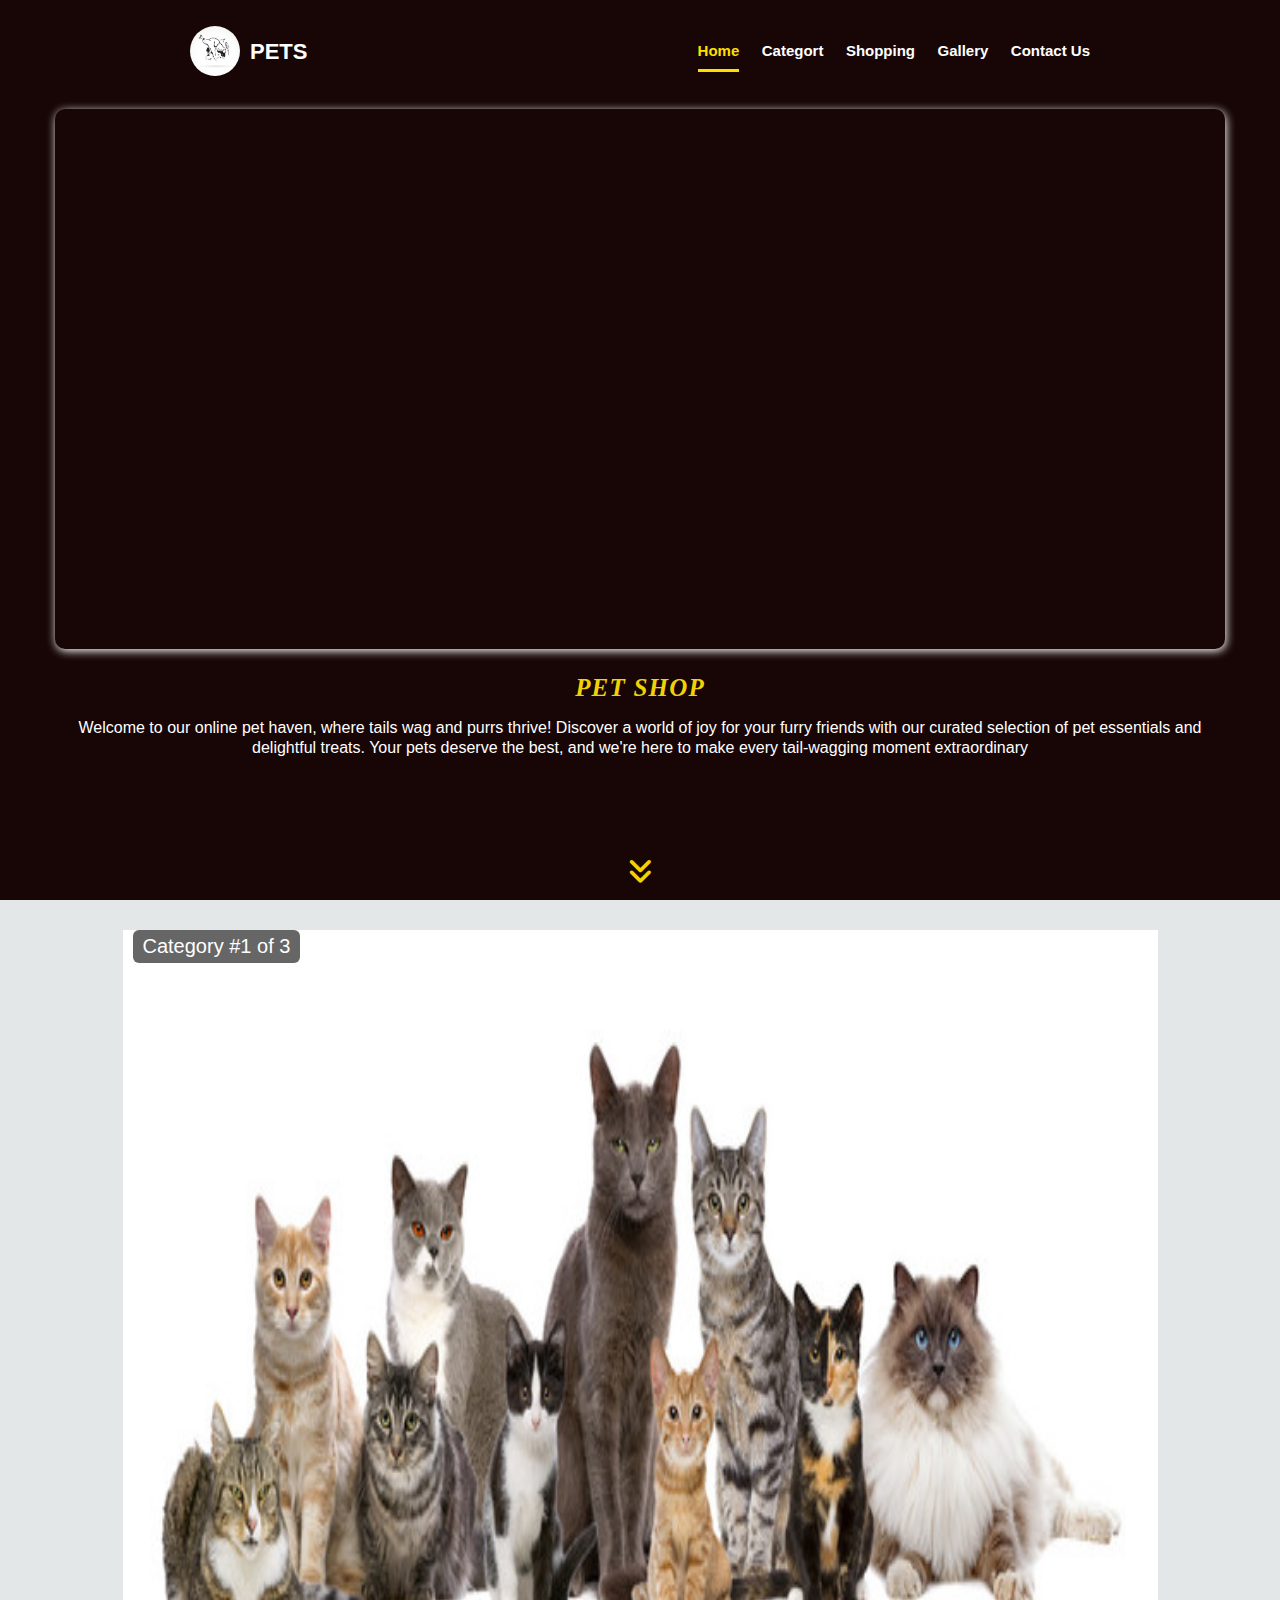
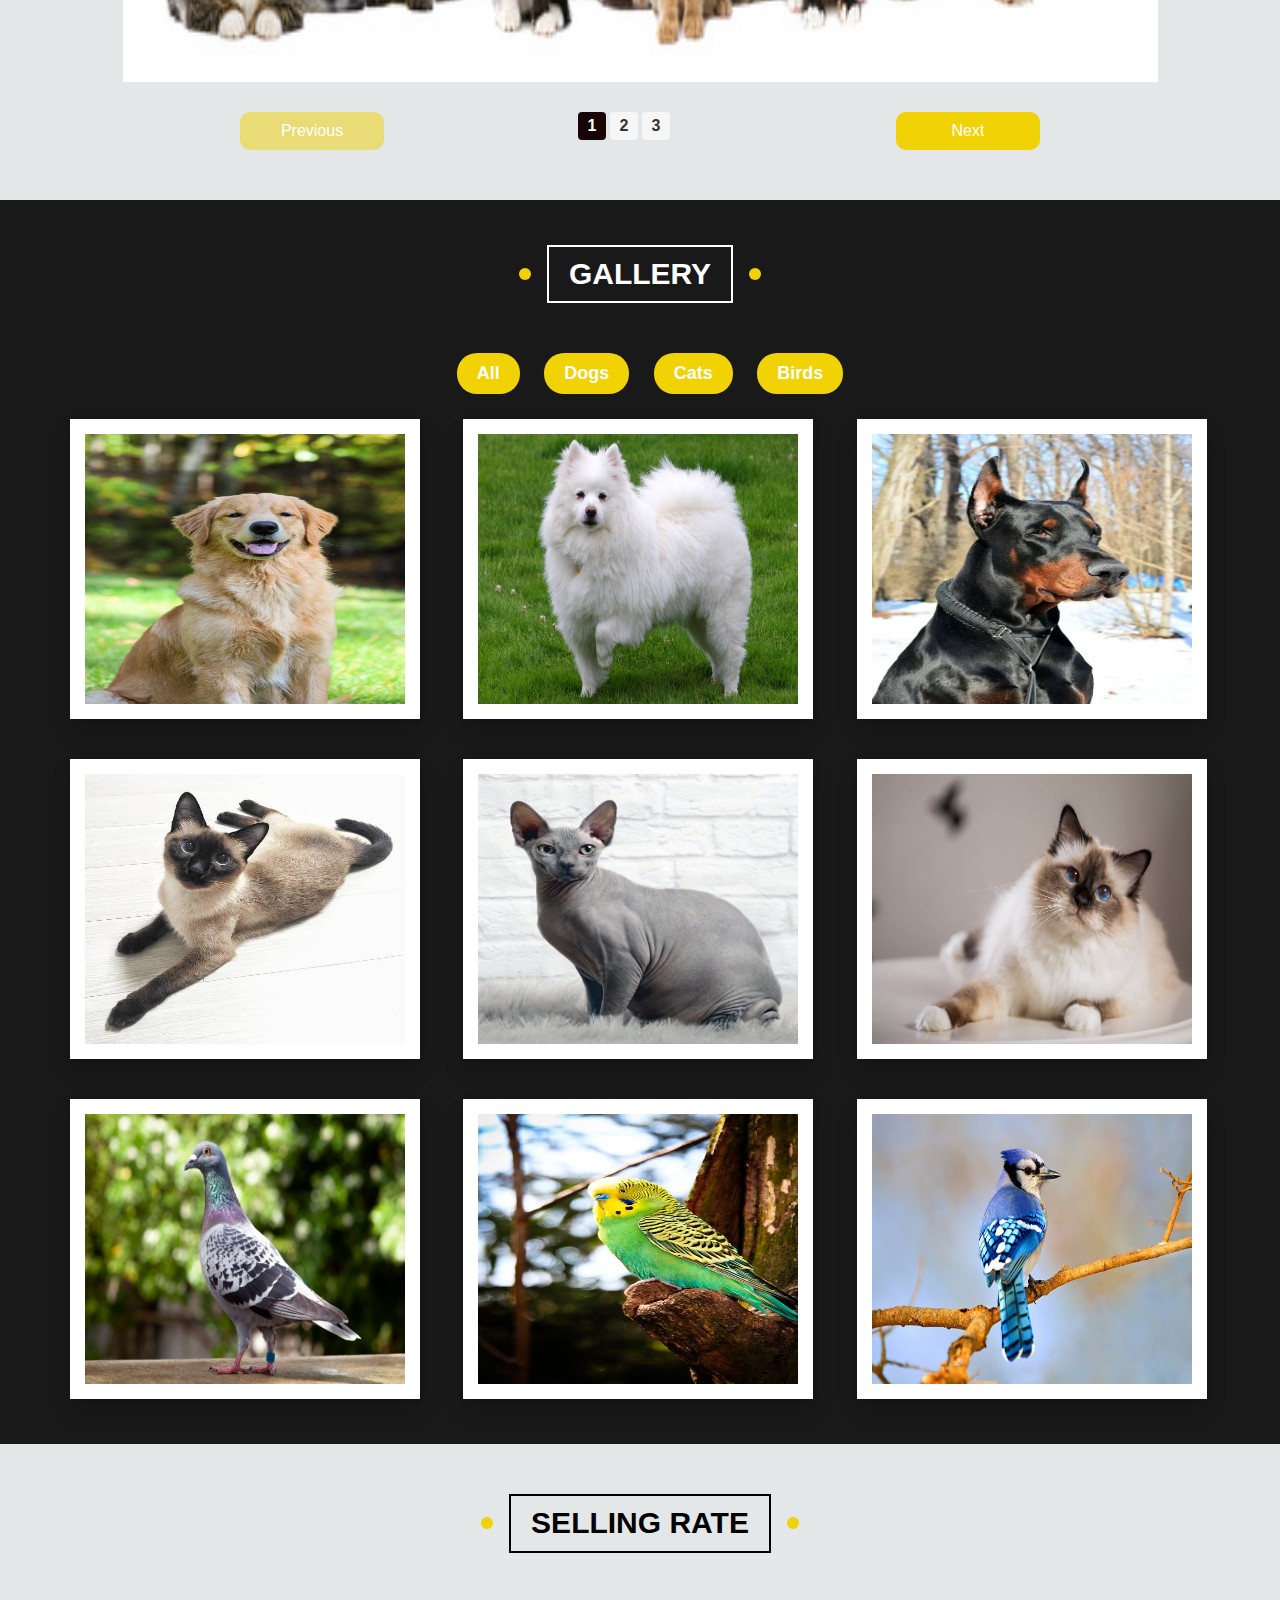
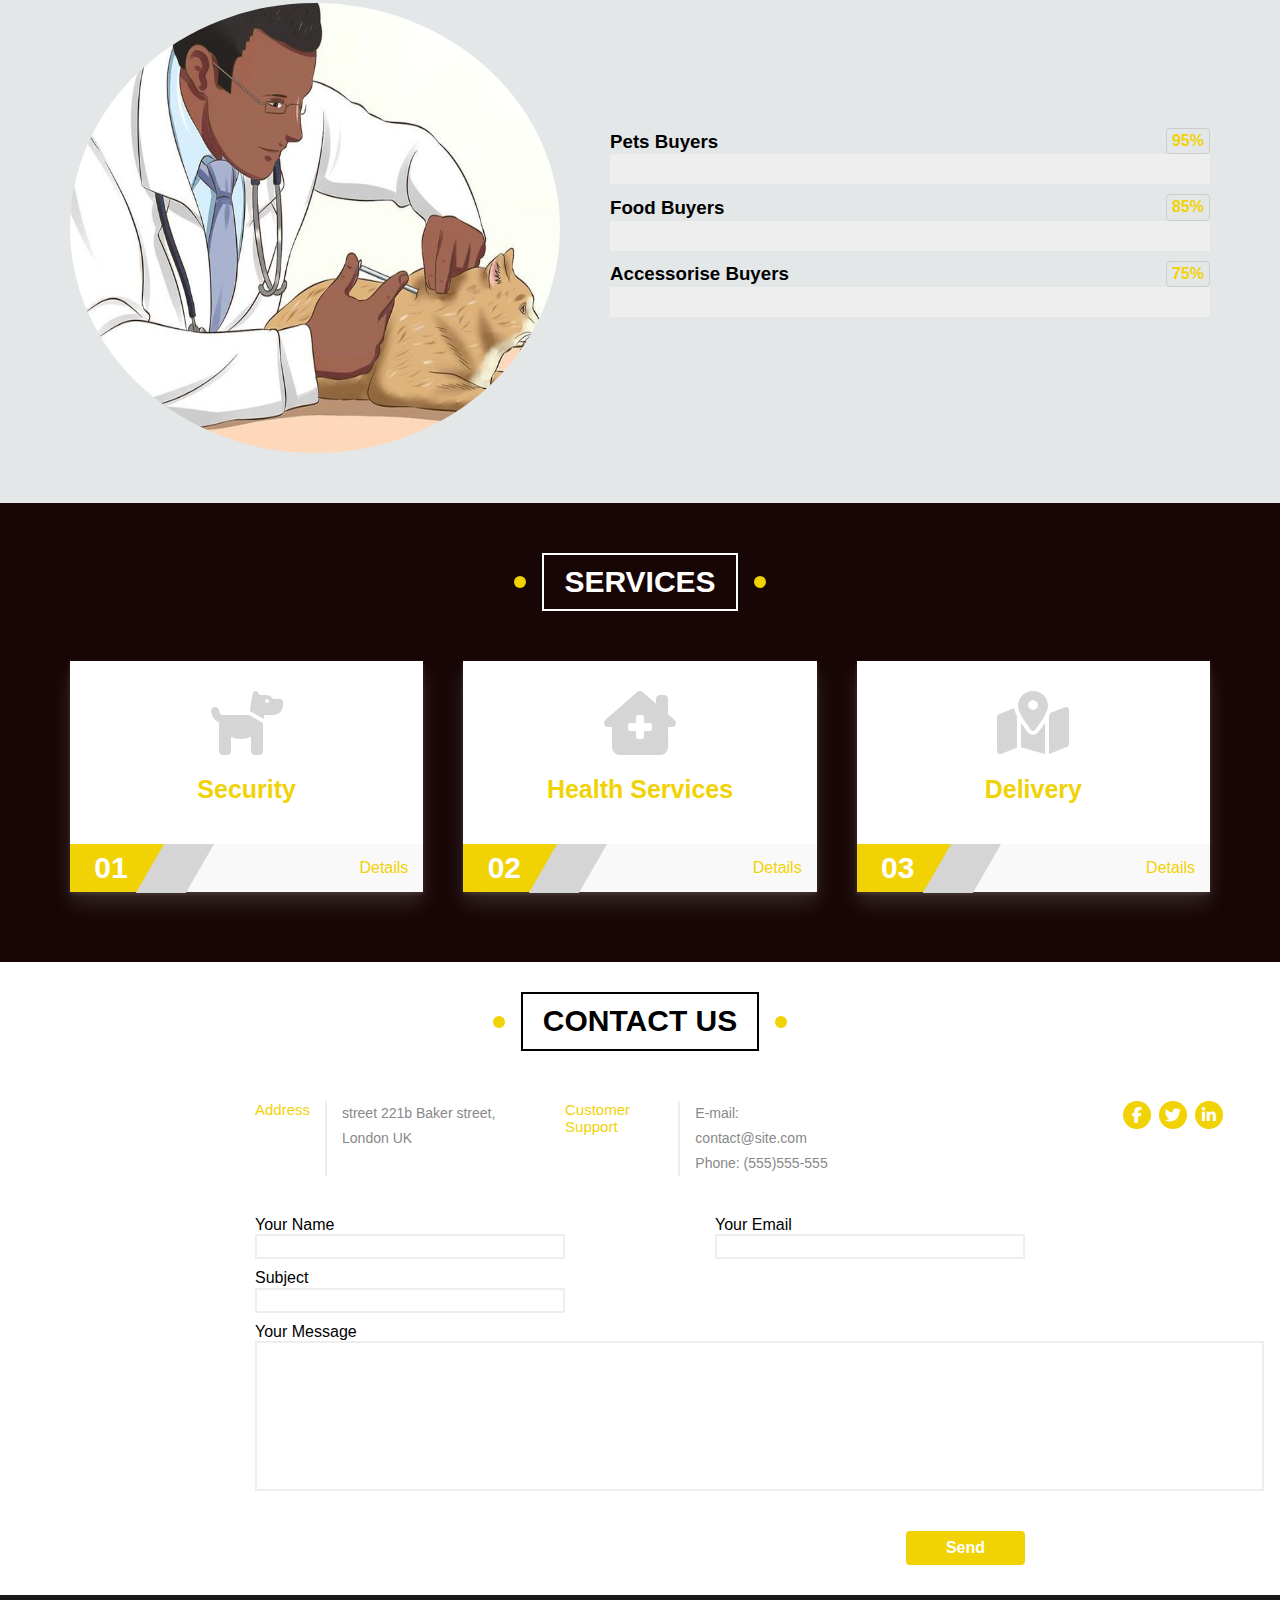
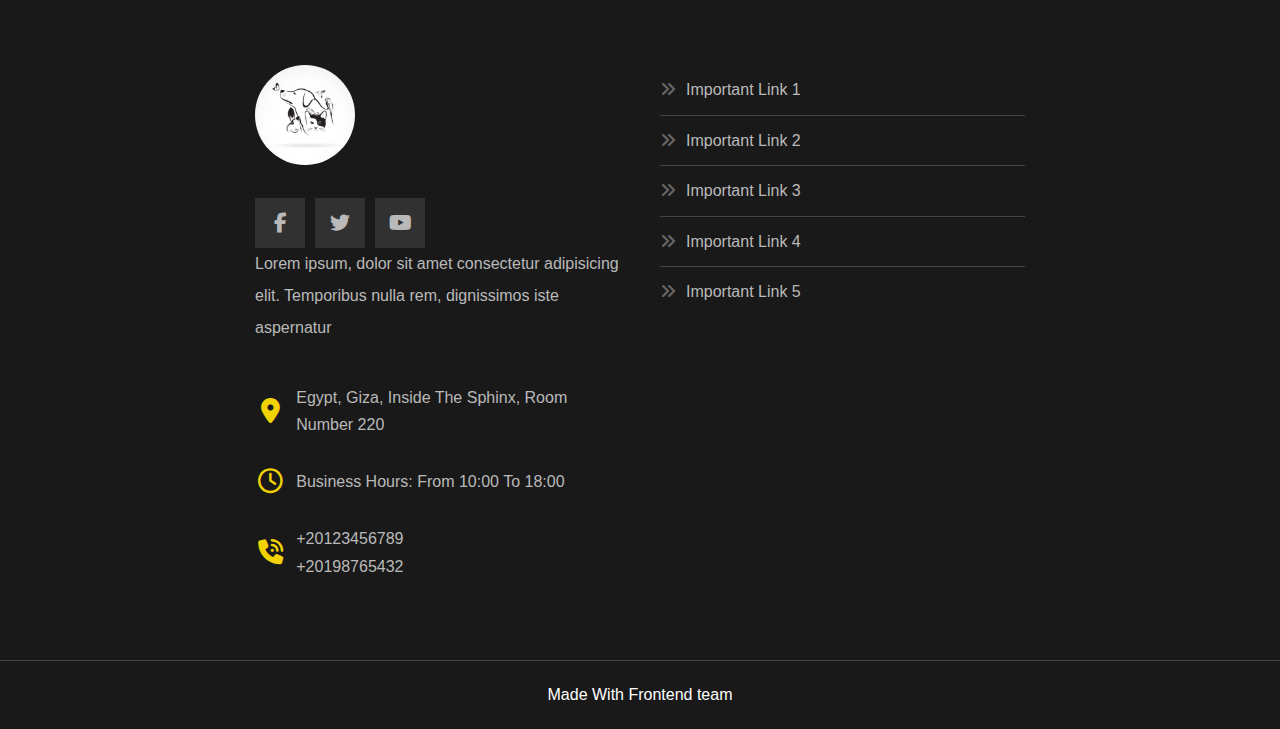
<file: index.html>
<!DOCTYPE html>
<html lang="en">

<head>
  <meta charset="UTF-8">
  <meta name="viewport" content="width=device-width, initial-scale=1.0">
  <!-- main style -->
  <link rel="stylesheet" href="style.css">
  <link rel="stylesheet" href="headerFooter.css">
  <!-- Font Awesome -->
  <link rel="stylesheet" href="css/all.min.css" />
  <link rel="stylesheet" href="https://cdnjs.cloudflare.com/ajax/libs/font-awesome/6.4.0/css/all.min.css">
  <!-- Normalization -->
  <link rel="stylesheet" href="css/normalize.css">
  
  <title>PETS Online Shop</title>
  <link rel="shortcut icon" href="images/logo.jpg" type="image/x-icon">
</head>

<body>

  <header id="home" class="header">
    <div class="logo">
      <img src="images/logo.jpg" alt="" >
      <h1>PETS</h1>
    </div>
    <nav>
        <a href="#home"  class="active">Home</a>
        <a href="#category">categort</a>
        <a href="shopping.html">Shopping</a>
        <a href="#gallery">gallery</a>
        <a href="#contact">contact us</a>
    </nav>
</header>

  <!-- main page -->
  <section class="page1">
    <div class="main-container">
      <div class="wrapper">
      </div>
      <div class="main-text">
        <h1>Pet shop</h1>
        <p>Welcome to our online pet haven, where tails wag and purrs thrive! Discover a world of joy for your furry friends with our curated selection of pet essentials and delightful treats. Your pets deserve the best, and we're here to make every tail-wagging moment extraordinary</p>
        <a href="#rate" class="go-down">
          <i class="fa-solid fa-angles-down"></i>
        </a>
      </div>
    </div>
  </section>
  <!-- sider -->
  <section id="category" class="slider">
    <div class="slider-container">
      <div id="slide-number" class="slide-number"></div>
      <img decoding="async" src="image/group cat.jpg" alt="" />
      <img decoding="async" src="images/group-dogs.webp" alt="" />
      <img decoding="async" src="images/birds.jpg" alt="" />
    </div>
    <div class="slider-controls">
      <span id="prev" class="prev">Previous</span>
      <span id="indicators" class="indicators"></span>
      <span id="next" class="next">Next</span>
    </div>
  </section>

  <div class="gallery" id="gallery">
    <h2 class="main-title">Gallery</h2>
    <div class="btn">
      <button id="all" onclick="ALL()">All</button>
      <button id="dog" onclick="DOG()">Dogs</button>
      <button id="cat" onclick="cat()">Cats</button>
      <button id="brid" onclick="brid()">Birds</button>

    </div>
    <div class="main-container">
      <div id="dog1" class="box dog">
        <div class="image">
          <img src="image/golden6.jpeg" alt="" >
        </div>
      </div>
      <div id="dog2" class="box dog">
        <div class="image">
          <img src="image/eskimo1.jpg" alt="" >
        </div>
      </div>
      <div id="dog3" class="box dog">
        <div class="image">
          <img src="image/german1.webp" alt="" >
        </div>
      </div>
      <div id="cat1" class="box cat">
        <div class="image">
          <img src="image/siamse.jpg" alt="" >
        </div>
      </div>
      <div id="cat2" class="box cat">
        <div class="image">
          <img src="image/sphynx.jpg" alt="" >
        </div>
      </div>
      <div id="cat3" class="box cat">
        <div class="image">
          <img src="image/birman.jpg" alt="" >
        </div>
      </div>
      <div id="brid1" class="box brid">
        <div class="image">
          <img src="image/bird2.jpg" alt="" >
        </div>
      </div>
      <div id="brid2" class="box brid">
        <div class="image">
          <img src="image/bird3.jpg" alt="" >
        </div>
      </div>
      <div id="brid3" class="box brid">
        <div class="image">
          <img src="image/bluebird.jpg" alt="" >
        </div>
      </div>
    </div>
  </div>

  <!-- Start rate -->
  <div id="rate" class="our-skills">
    <h2 class="main-title">Selling rate</h2>
    <div class="main-container">
      <img src="images/2019_4_8_16_40_56_268.jpg" alt="" />
      <div class="skills">
        <div class="skill">
          <h3>pets buyers<span>95%</span></h3>
          <div class="the-progress">
            <span style="width: 0" data-width="95%"></span>
          </div>
        </div>
        <div class="skill">
          <h3>food buyers <span>85%</span></h3>
          <div class="the-progress">
            <span style="width: 0" data-width="85%"></span>
          </div>
        </div>
        <div class="skill">
          <h3>Accessorise buyers <span>75%</span></h3>
          <div class="the-progress">
            <span style="width: 0" data-width="75%"></span>
          </div>
        </div>
      </div>
    </div>
  </div>
  <!-- End rate -->

  <!-- Start services -->
  <div class="services" id="services">
    <h2 class="main-title">Services</h2>
    <div class="main-container">
      <div class="box">
        <i class="fas fa-solid fa-dog fa-4x"></i>
        <h3>Security</h3>
        <div class="info">
          <a href="#">Details</a>
        </div>
      </div>
      <div class="box">
        <i class="fas fa-clinic-medical fa-4x"></i>
        <h3>Health Services</h3>
        <div class="info">
          <a href="#">Details</a>
        </div>
      </div>
      <div class="box">
        <i class="fas fa-map-marked-alt fa-4x"></i>
        <h3>Delivery</h3>
        <div class="info">
          <a href="#">Details</a>
        </div>
      </div>
    </div>
  </div>
  <!-- End Services -->

   <!-- start contact section -->
   <section class="contact" id="contact">
    <h1 class="main-title">Contact us</h1>
    <div class="contact-about">
        <div class="comunication address">
            <p class="type">Address</p>
            <p class="about-type">street 221b Baker street, London UK</p>
        </div>

        <div class="comunication support">
            <p class="type">Customer Support</p>
            <p class="about-type">E-mail: contact@site.com<br>Phone: (555)555-555</p>
        </div>
        <div class="social">
            <i class="fa-brands fa-facebook-f"></i>
            <i class="fa-brands fa-twitter"></i>
            <i class="fa-brands fa-linkedin-in"></i>
        </div>
    </div>
    <form action="">
        <div class="name">
            <label for="Name">Your Name</label>
            <br>
            <input type="text" id="Name" name="Name" required>
        </div>

        <div class="email">
            <label for="email">Your Email</label>
            <br>
            <input type="email" id="email" name="Email" required>
        </div>

        <div class="subject">
            <label for="sub">Subject</label>
            <br>
            <input type="text" id="sub" name="Subject">
        </div>

        <div class="text">
            <label for="message">Your Message</label>
            <br>
            <input type="text" id="message" name="Message" >
        </div>

        <div class="ok">
            <button>Send</button>
        </div>
    </form>
</section>
<!-- end contact section -->

<!-- footer -->
  <div class="footer">
    <div class="footer-container">
      <div class="box">
        <h3> <img src="images/logo.jpg" alt="" style="border-radius: 50%; width: 100px;"></h3>
        <ul class="social">
          <li>
            <a href="#" class="facebook">
              <i class="fab fa-facebook-f"></i>
            </a>
          </li>
          <li>
            <a href="#" class="twitter">
              <i class="fab fa-twitter"></i>
            </a>
          </li>
          <li>
            <a href="#" class="youtube">
              <i class="fab fa-youtube"></i>
            </a>
          </li>
        </ul>
        <p class="text">
          Lorem ipsum, dolor sit amet consectetur adipisicing elit. Temporibus nulla rem, dignissimos iste aspernatur
        </p>
      </div>
      <div class="box">
        <ul class="links">
          <li><a href="#">Important Link 1</a></li>
          <li><a href="#">Important Link 2</a></li>
          <li><a href="#">Important Link 3</a></li>
          <li><a href="#">Important Link 4</a></li>
          <li><a href="#">Important Link 5</a></li>
        </ul>
      </div>
      <div class="box">
        <div class="line">
          <i class="fas fa-map-marker-alt fa-fw"></i>
          <div class="info">Egypt, Giza, Inside The Sphinx, Room Number 220</div>
        </div>
        <div class="line">
          <i class="far fa-clock fa-fw"></i>
          <div class="info">Business Hours: From 10:00 To 18:00</div>
        </div>
        <div class="line">
          <i class="fas fa-phone-volume fa-fw"></i>
          <div class="info">
            <span>+20123456789</span>
            <span>+20198765432</span>
          </div>
        </div>
      </div>
    </div>
    <p class="copyright">Made With  Frontend team</p>
  </div>

  <script src="js/script.js"></script>

</body>

</html>
</file>
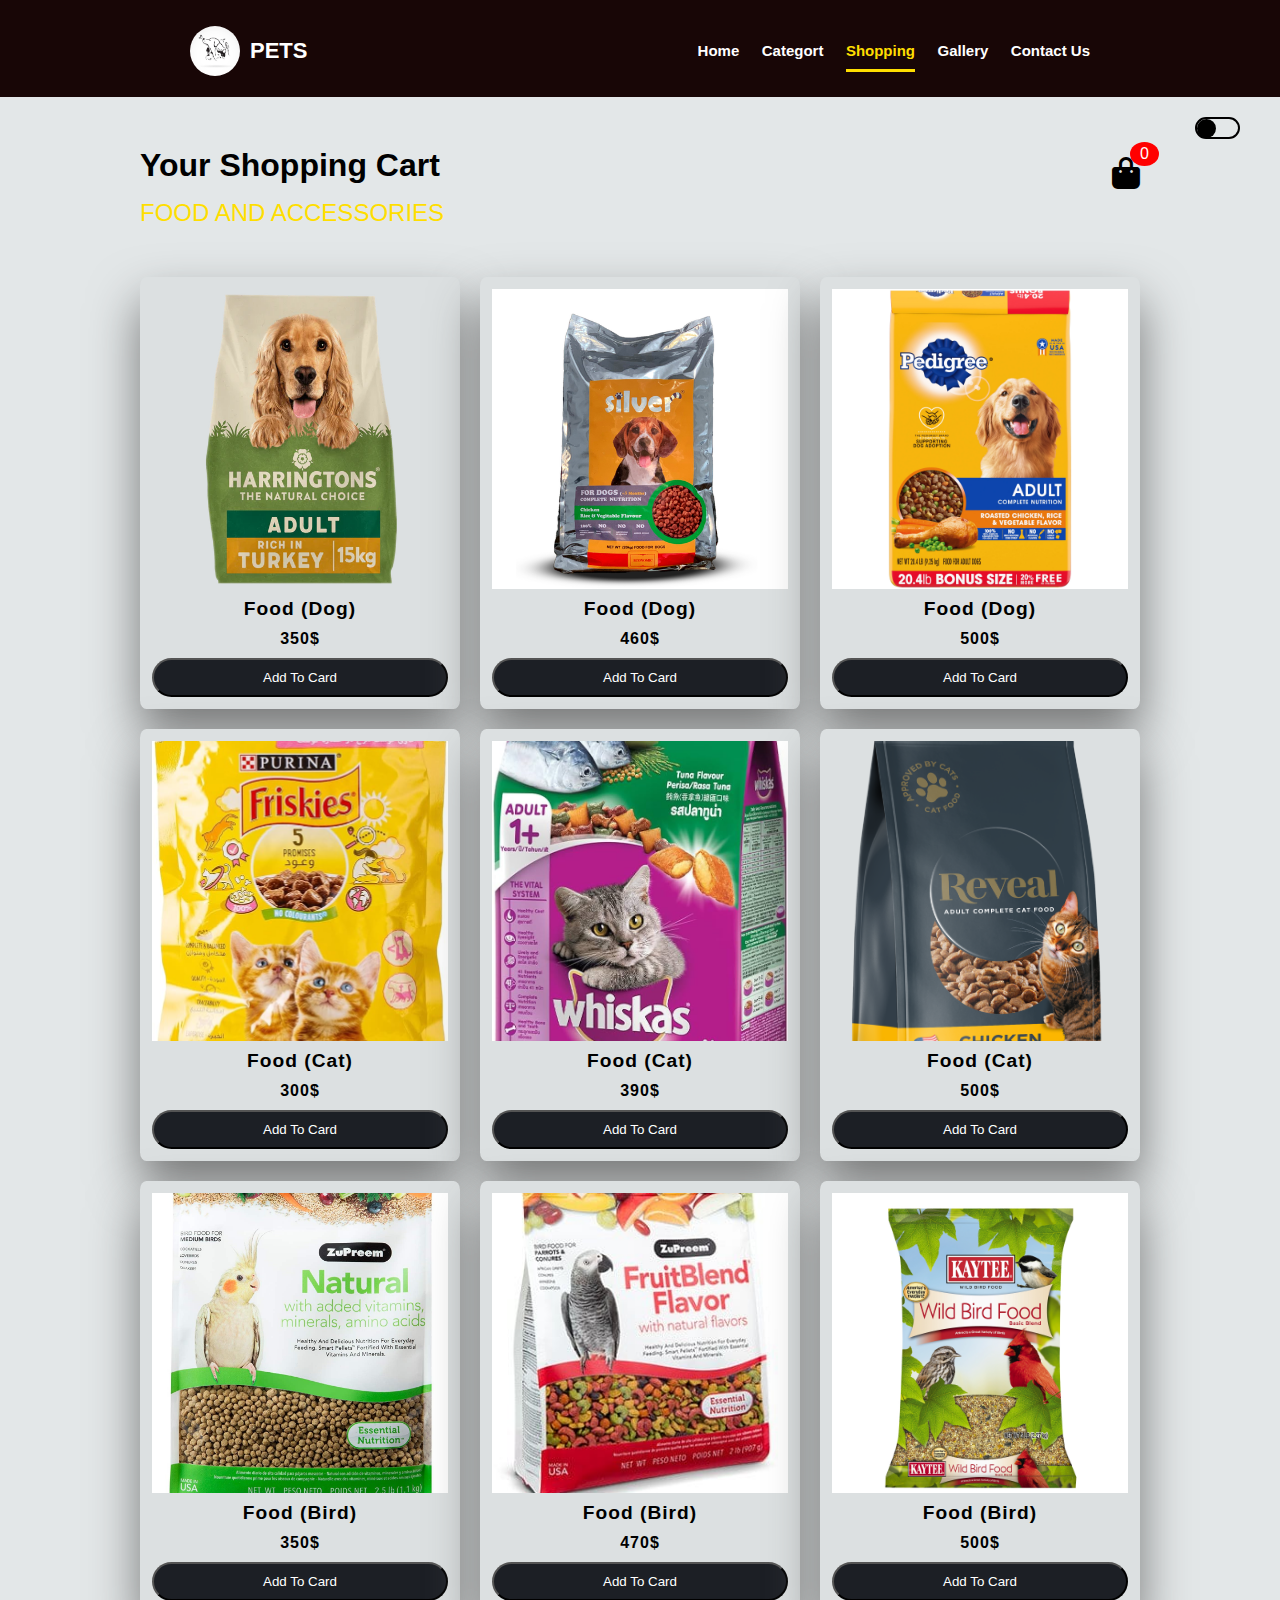
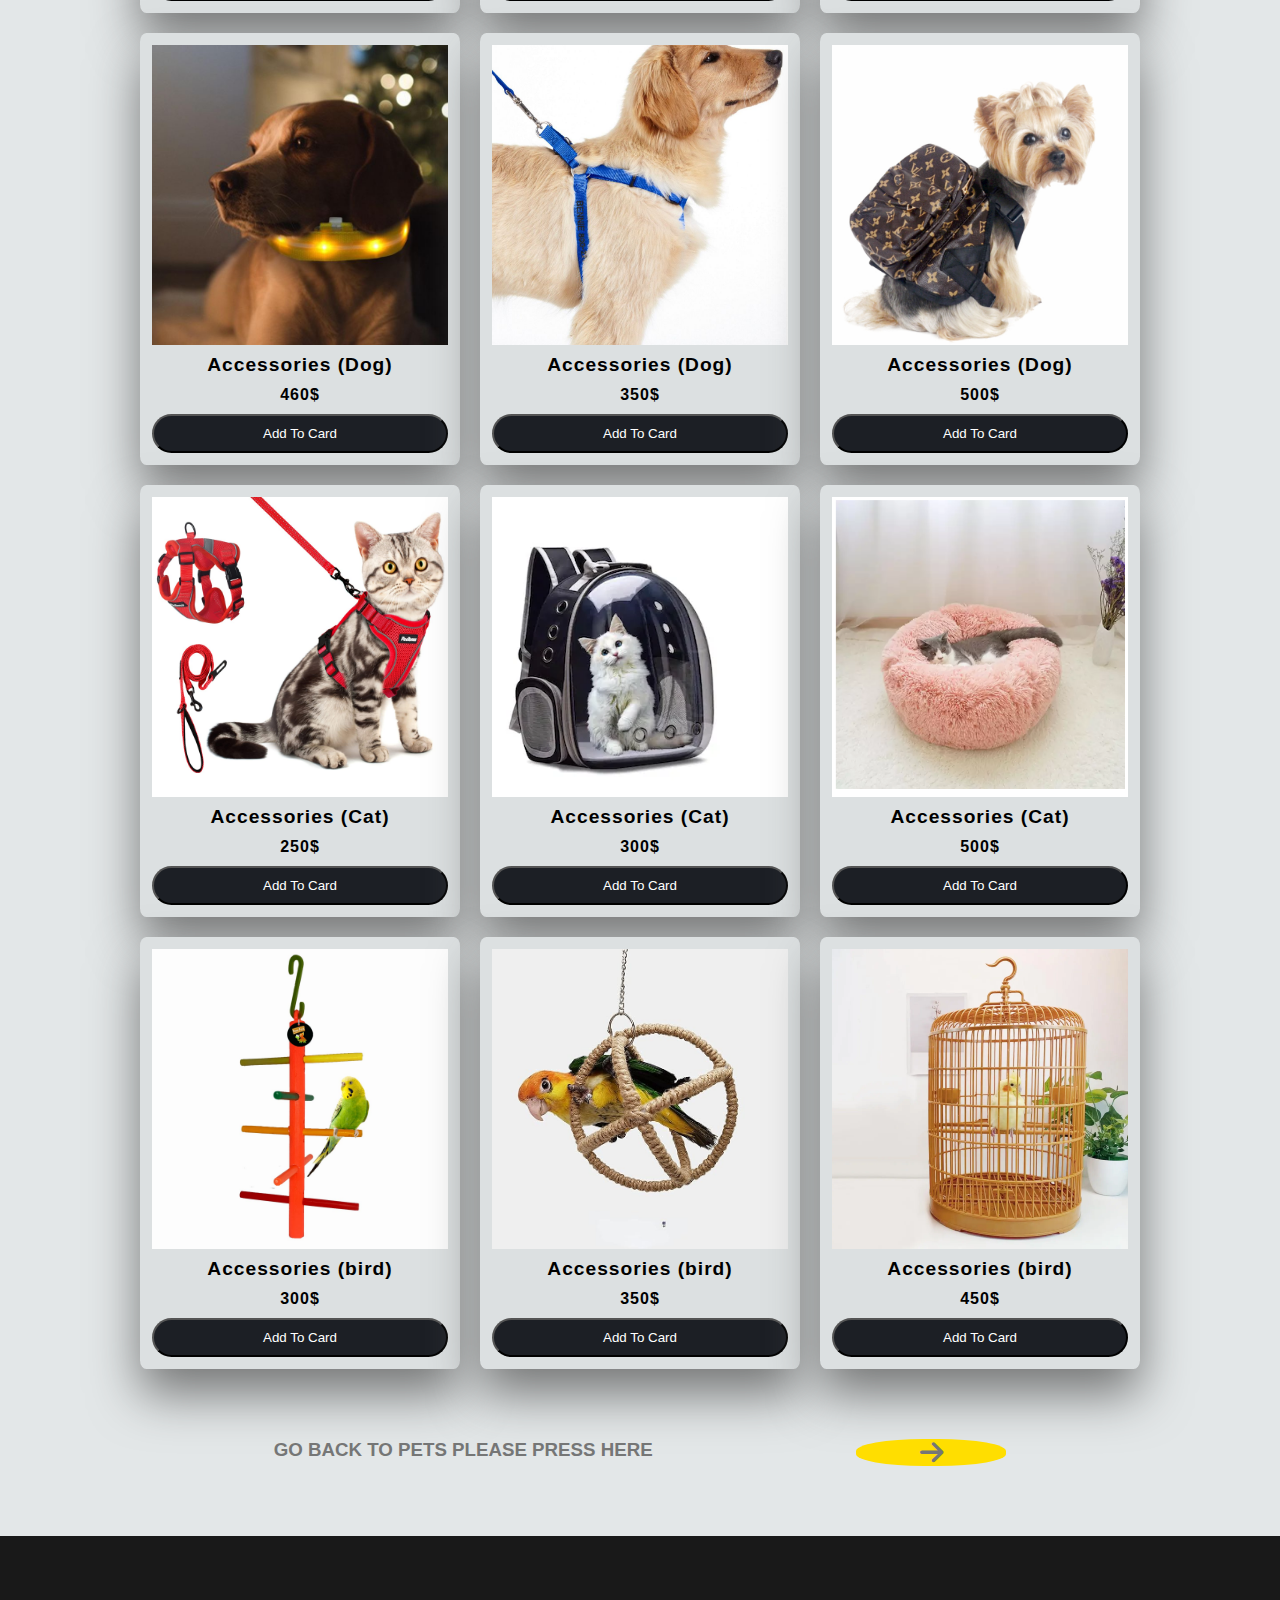
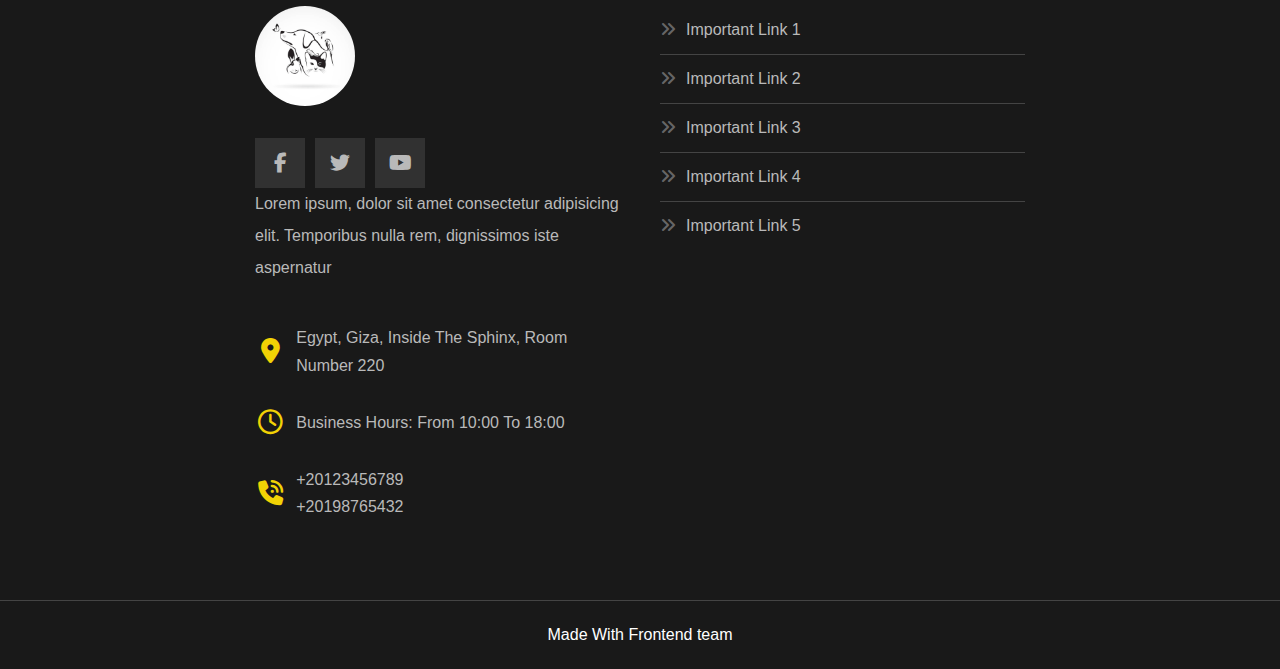
<file: food.html>
<!DOCTYPE html>
<html lang="en">
<head>
    <meta charset="UTF-8">
    <meta http-equiv="X-UA-Compatible" content="IE=edge">
    <meta name="viewport" content="width=device-width, initial-scale=1.0">
    <title>PETS Online Shop</title>
    <link rel="shortcut icon" href="images/logo.jpg" type="image/x-icon">
    <link rel="stylesheet" href="styleShopping.css">
    <link rel="stylesheet" href="headerFooter.css">
    <!-- fontawsom -->
    <!-- Font Awesome -->
    <link rel="stylesheet" href="css/all.min.css" />
    <link rel="stylesheet" href="https://cdnjs.cloudflare.com/ajax/libs/font-awesome/6.4.0/css/all.min.css">
</head>
<body class="">
  <header id="home" class="header">
    <div class="logo">
      <img src="images/logo.jpg" alt="" >
      <h1>PETS</h1>
    </div>
    <nav>
        <a href="index.html#home">Home</a>
        <a href="index.html#category">categort</a>
        <a href="shopping.html" class="active">Shopping</a>
        <a href="index.html#gallery">gallery</a>
        <a href="index.html#contact">contact us</a>
    </nav>
</header>

    <div>
      <label id="dark-change"></label>
  </div>
    <!--old-->
    <div class="container">
        <header>
            <h1>Your Shopping Cart</h1>
            <div class="shopping">
              <i class="fa-solid fa-bag-shopping fa-2x"></i>
                <span class="quantity">0</span>
            </div>
        </header>
        <!--new-->
        <div>
          <h2 class="headh1">FOOD AND ACCESSORIES</h2>
        </div>
        <!--endnew-->
            
      
    
        <div class="list">
          
        </div>
    </div>
    <div class="card">
        <h1>Cart</h1>
        <ul class="listCard">
        </ul>
        <div class="checkOut">
            <div class="total">0</div>
            <div class="closeShopping">Close</div>
        </div>
    </div>
    <!--old end-->

    <!--pets-->
    <div class="btn-arrs">
        <h3 class="btn-h">GO BACK TO PETS PLEASE PRESS HERE</h3>
        <a href="shopping.html">
        <button class="btn-arr"><i class="fa-solid fa-arrow-right fa-2x"></i></button>
        </a>
      </div>

    <!-- footer -->
  <div class="footer">
    <div class="footer-container">
      <div class="box">
        <h3> <img src="images/logo.jpg" alt="" style="border-radius: 50%; width: 100px;"></h3>
        <ul class="social">
          <li>
            <a href="#" class="facebook">
              <i class="fab fa-facebook-f"></i>
            </a>
          </li>
          <li>
            <a href="#" class="twitter">
              <i class="fab fa-twitter"></i>
            </a>
          </li>
          <li>
            <a href="#" class="youtube">
              <i class="fab fa-youtube"></i>
            </a>
          </li>
        </ul>
        <p class="text">
          Lorem ipsum, dolor sit amet consectetur adipisicing elit. Temporibus nulla rem, dignissimos iste aspernatur
        </p>
      </div>
      <div class="box">
        <ul class="links">
          <li><a href="#">Important Link 1</a></li>
          <li><a href="#">Important Link 2</a></li>
          <li><a href="#">Important Link 3</a></li>
          <li><a href="#">Important Link 4</a></li>
          <li><a href="#">Important Link 5</a></li>
        </ul>
      </div>
      <div class="box">
        <div class="line">
          <i class="fas fa-map-marker-alt fa-fw"></i>
          <div class="info">Egypt, Giza, Inside The Sphinx, Room Number 220</div>
        </div>
        <div class="line">
          <i class="far fa-clock fa-fw"></i>
          <div class="info">Business Hours: From 10:00 To 18:00</div>
        </div>
        <div class="line">
          <i class="fas fa-phone-volume fa-fw"></i>
          <div class="info">
            <span>+20123456789</span>
            <span>+20198765432</span>
          </div>
        </div>
      </div>
    </div>
    <p class="copyright">Made With  Frontend team</p>
  </div>


    <script src="js/food.js"></script>
</body>
</html>
</file>
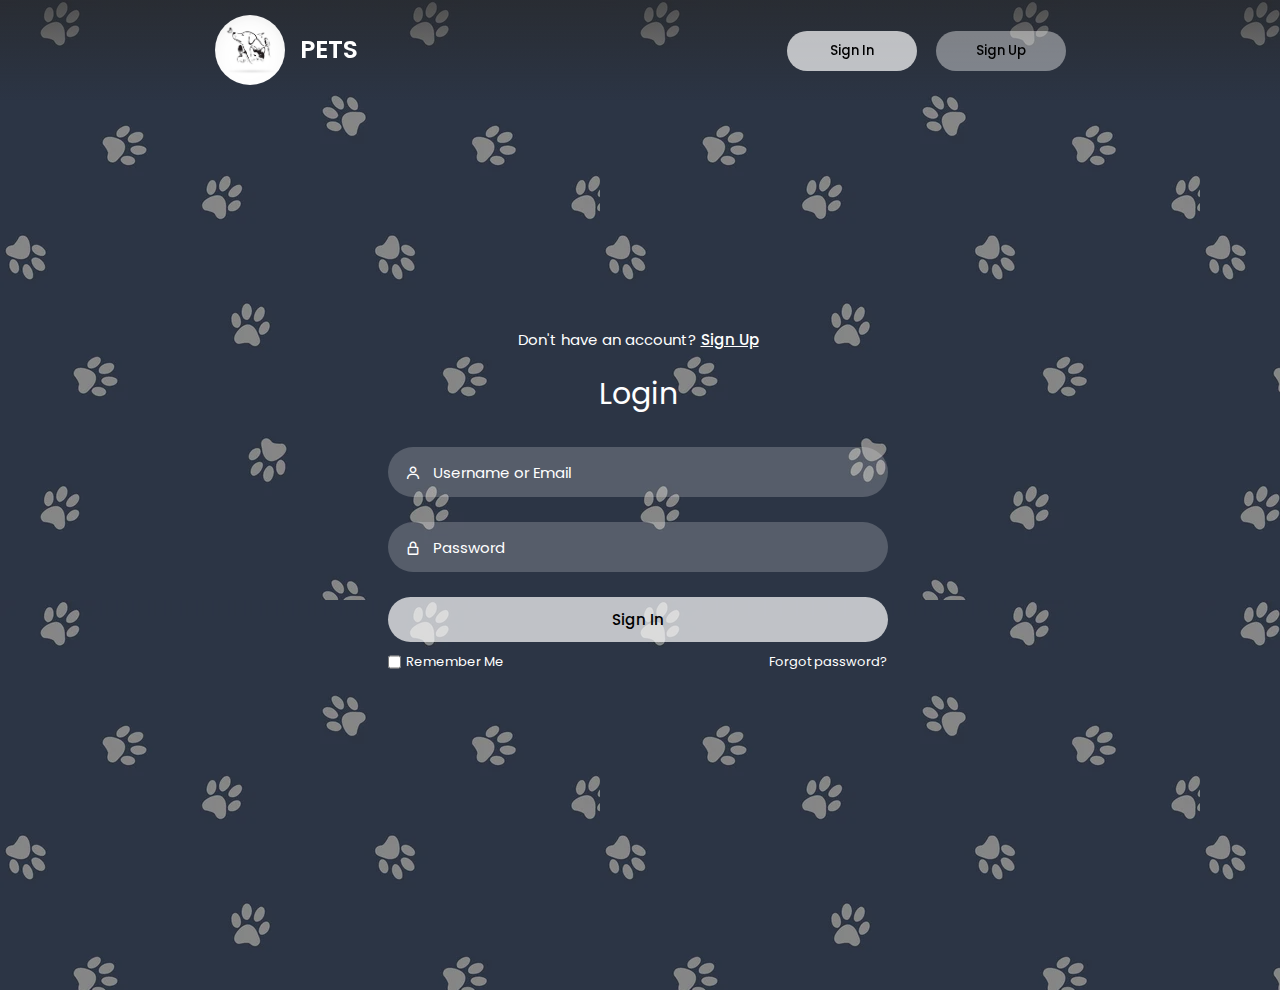
<file: Form.html>
<!DOCTYPE html>
<html lang="en">
<head>
    <meta charset="UTF-8">
    <meta http-equiv="X-UA-Compatible" content="IE=edge">
    <meta name="viewport" content="width=device-width, initial-scale=1.0">
    <link href='https://unpkg.com/boxicons@2.1.4/css/boxicons.min.css' rel='stylesheet'>
    <link rel="stylesheet" href="form.css">
    <title>PETS</title>
</head>
<body>
 <div class="wrapper">
    <nav class="nav">
        <div class="nav-logo">
            <img src="images/logo.jpg" alt="">
            <p>PETS</p>
        </div>
        <div class="nav-button">
            <button class="btn white-btn" id="loginBtn" onclick="login()">Sign In</button>
            <button class="btn" id="registerBtn" onclick="register()">Sign Up</button>
        </div>
        <div class="nav-menu-btn">
            <i class="bx bx-menu" onclick="myMenuFunction()"></i>
        </div>
    </nav>

<!----------------------------- Form box ----------------------------------->    
    <div class="form-box">
        
        <!------------------- login form -------------------------->

        <div class="login-container" id="login">
            <div class="top">
                <span>Don't have an account? <a href="#" onclick="register()">Sign Up</a></span>
                <header>Login</header>
            </div>
            <div class="input-box">
                <input type="text" class="input-field" placeholder="Username or Email">
                <i class="bx bx-user"></i>
            </div>
            <form>
            <div class="input-box">
               
                <input type="password" class="input-field" placeholder="Password" required maxlength="8" minlength="6">
                <i class="bx bx-lock-alt"></i>
            </div>
            <div class="input-box">
                <input type="submit" class="submit" value="Sign In">
            </div>
            <div class="two-col">
                <div class="one">
                    <input type="checkbox" id="login-check">
                    <label for="login-check"> Remember Me</label>
                </div>
                <div class="two">
                    <label><a href="#">Forgot password?</a></label>
                </div>
            </div>
        </div>
    </form>

        <!------------------- registration form -------------------------->
        <div class="register-container" id="register">
            <div class="top">
                <span>Have an account? <a href="#" onclick="login()">Login</a></span>
                <header>Sign Up</header>
            </div>
            <form>
            <div class="two-forms">
                <div class="input-box">
                    <input type="text" class="input-field" placeholder="Firstname">
                    <i class="bx bx-user"></i>
                </div>
                <div class="input-box">
                    <input type="text" class="input-field" placeholder="Lastname">
                    <i class="bx bx-user"></i>
                </div>
            </div>
            <div class="input-box">
                <input type="text" class="input-field" placeholder="Email">
                <i class="bx bx-envelope"></i>
            </div>
            <div class="input-box">
                <input type="password" class="input-field" placeholder="Password" required maxlength="8" minlength="6">
                <i class="bx bx-lock-alt"></i>
            </div>
            <div class="input-box">
                <input type="submit" class="submit" value="Register">
            </div>
        </form>
            <div class="two-col">
                <div class="one">
                    <input type="checkbox" id="register-check">
                    <label for="register-check"> Remember Me</label>
                </div>
                <div class="two">
                    <label><a href="#">Terms & conditions</a></label>
                </div>
            </div>
        </div>
    </div>
</div>   

<script src="js/form.js"></script>
</body>
</html>
</file>
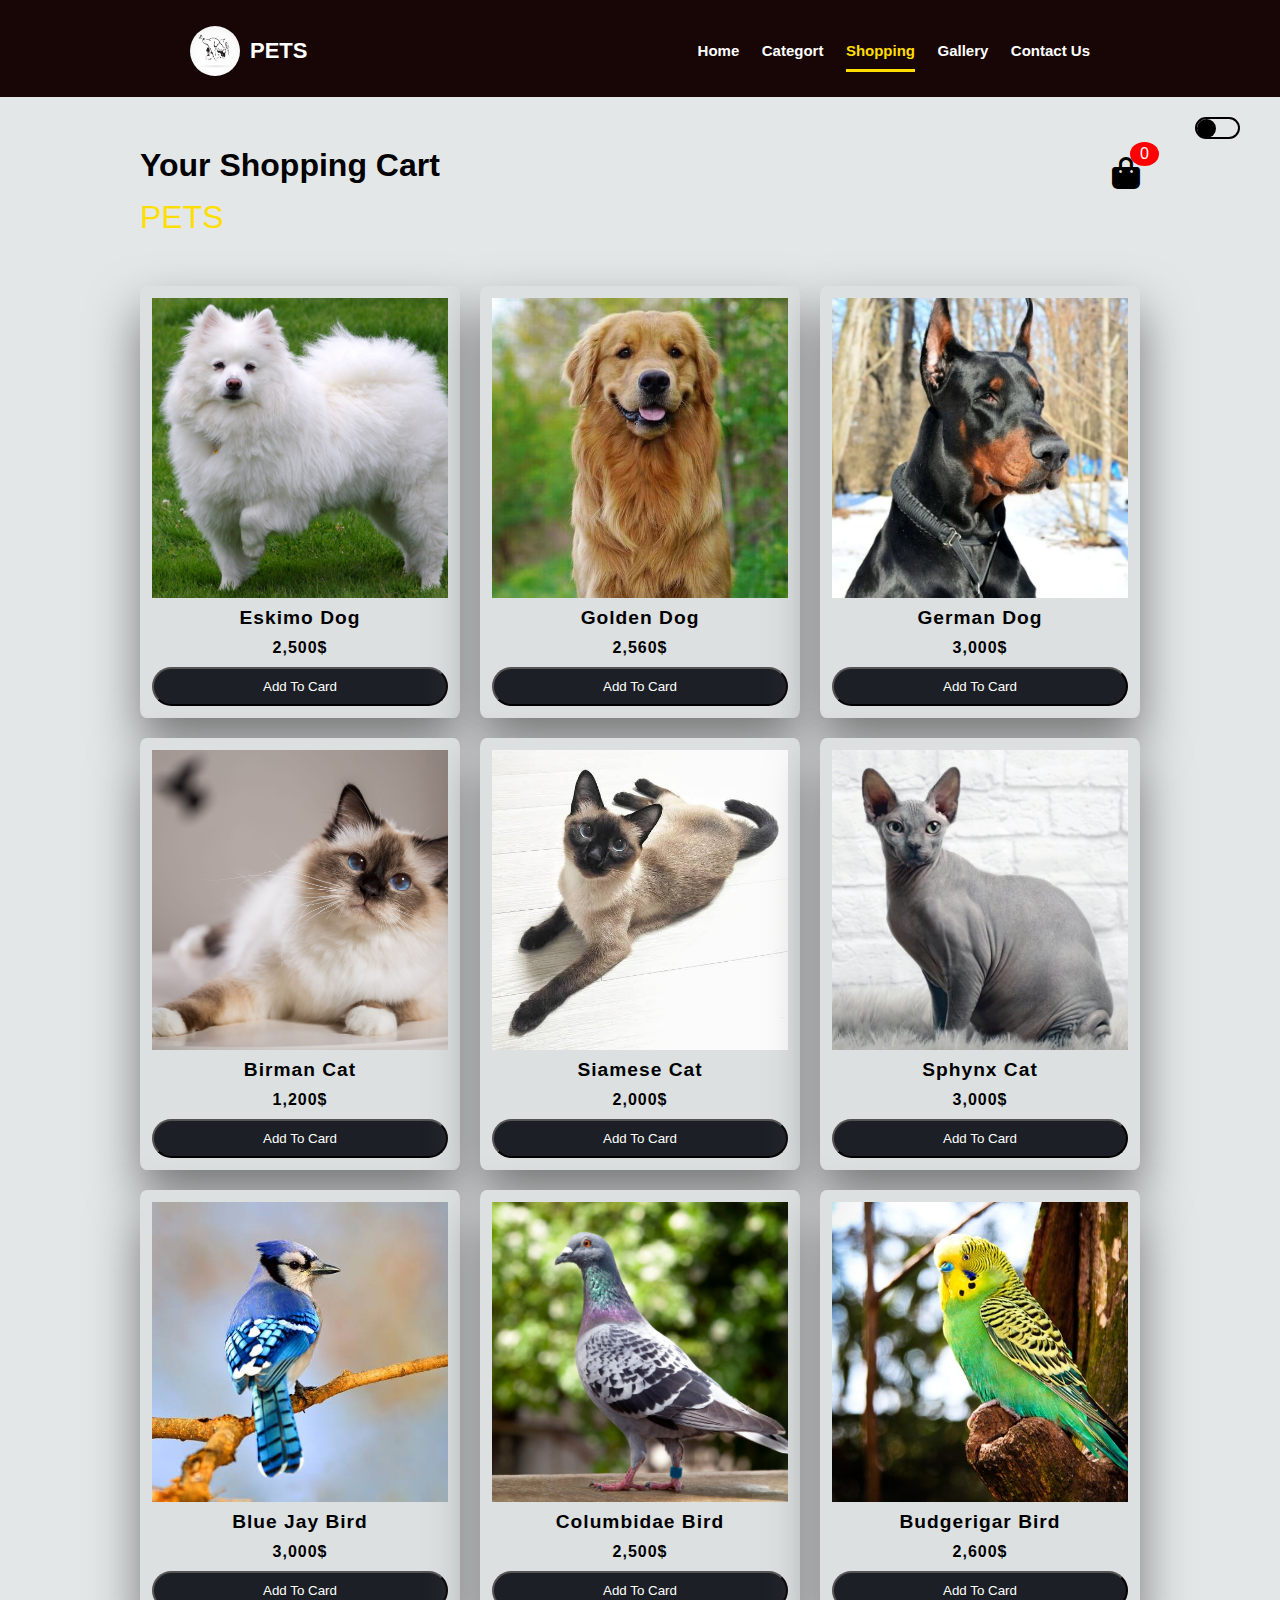
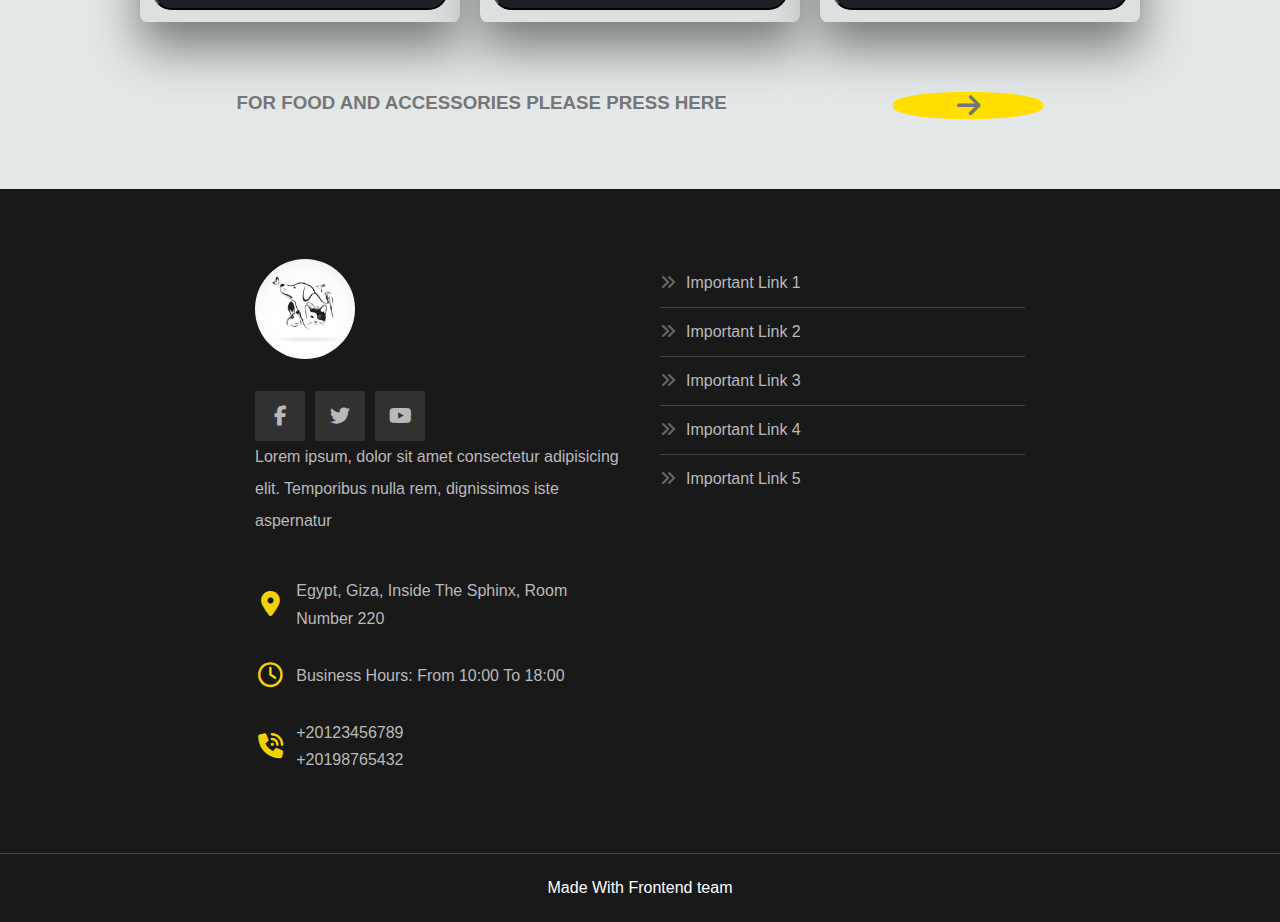
<file: shopping.html>
<!DOCTYPE html>
<html lang="en">
<head>
    <meta charset="UTF-8">
    <meta http-equiv="X-UA-Compatible" content="IE=edge">
    <meta name="viewport" content="width=device-width, initial-scale=1.0">
    <title>PETS Online Shop</title>
    <link rel="shortcut icon" href="images/logo.jpg" type="image/x-icon">
    <link rel="stylesheet" href="styleShopping.css">
    <link rel="stylesheet" href="headerFooter.css">
    <!-- fontawsom -->
    <!-- Font Awesome -->
    <link rel="stylesheet" href="css/all.min.css" />
    <link rel="stylesheet" href="https://cdnjs.cloudflare.com/ajax/libs/font-awesome/6.4.0/css/all.min.css">
</head>
<body class="">
  <header id="home" class="header">
    <div class="logo">
      <img src="images/logo.jpg" alt="" >
      <h1>PETS</h1>
    </div>
    <nav>
        <a href="index.html#home">Home</a>
        <a href="index.html#category">categort</a>
        <a href="shopping.html" class="active">Shopping</a>
        <a href="index.html#gallery">gallery</a>
        <a href="index.html#contact">contact us</a>
    </nav>
</header>

    <div>
      <label id="dark-change"></label>
  </div>
    <div class="container">
        <header>
            <h1>Your Shopping Cart</h1>
            <div class="shopping">
              <i class="fa-solid fa-bag-shopping fa-2x"></i>
                <span class="quantity">0</span>
            </div>
        </header>

        <div>
          <h1 class="headh1">PETS</h1>
        </div>
        <!-- List of cart in page -->
        <div class="list">
          
        </div>
    </div>
    <!-- View product in cart -->
    <div class="card">
        <h1>Cart</h1>
        <ul class="listCard">
        </ul>
        <div class="checkOut">
            <div class="total">0</div>
            <div class="closeShopping">Close</div>
        </div>
    </div>
    <!--old end-->

    <!--food-->
    <div class="btn-arrs">
      <h3 class="btn-h">FOR FOOD AND ACCESSORIES PLEASE PRESS HERE</h3>
      <a href="food.html">
      <button class="btn-arr"><i class="fa-solid fa-arrow-right fa-2x"></i></button>
      </a>
    </div>
     

    <!-- footer -->
  <div class="footer">
    <div class="footer-container">
      <div class="box">
        <h3> <img src="images/logo.jpg" alt="" style="border-radius: 50%; width: 100px;"></h3>
        <ul class="social">
          <li>
            <a href="#" class="facebook">
              <i class="fab fa-facebook-f"></i>
            </a>
          </li>
          <li>
            <a href="#" class="twitter">
              <i class="fab fa-twitter"></i>
            </a>
          </li>
          <li>
            <a href="#" class="youtube">
              <i class="fab fa-youtube"></i>
            </a>
          </li>
        </ul>
        <p class="text">
          Lorem ipsum, dolor sit amet consectetur adipisicing elit. Temporibus nulla rem, dignissimos iste aspernatur
        </p>
      </div>
      <div class="box">
        <ul class="links">
          <li><a href="#">Important Link 1</a></li>
          <li><a href="#">Important Link 2</a></li>
          <li><a href="#">Important Link 3</a></li>
          <li><a href="#">Important Link 4</a></li>
          <li><a href="#">Important Link 5</a></li>
        </ul>
      </div>
      <div class="box">
        <div class="line">
          <i class="fas fa-map-marker-alt fa-fw"></i>
          <div class="info">Egypt, Giza, Inside The Sphinx, Room Number 220</div>
        </div>
        <div class="line">
          <i class="far fa-clock fa-fw"></i>
          <div class="info">Business Hours: From 10:00 To 18:00</div>
        </div>
        <div class="line">
          <i class="fas fa-phone-volume fa-fw"></i>
          <div class="info">
            <span>+20123456789</span>
            <span>+20198765432</span>
          </div>
        </div>
      </div>
    </div>
    <p class="copyright">Made With  Frontend team</p>
  </div>


    <script src="js/shopping.js"></script>
</body>
</html>
</file>
<file: style.css>
/* Start Global Rules */
.page1 {
  width: 100%;
  height: calc(100vh - 97.43px);
  background: #180606;
  display: grid;
}

.page1 .main-container {
  padding: 0px;
}

.page1 .main-text {
  color: white;
  text-align: center;
  margin-top: 25px;
}

.page1 .main-text h1 {
  text-transform: uppercase;
  color: var(--main-color);
  font-size: 25px;
  font-weight: bold;
  margin-bottom: 15px;
  letter-spacing: 1.2px;
  font-style: italic;
  font-family: serif;
}

.page1 .main-text p {
  line-height: 20px;
}

.wrapper {
  height: 60vh;
  border-radius: 10px;
  box-shadow: 1px 2px 10px #fff;
  display: grid;
  justify-content: center;
  align-content: center;
  background-size: cover;
  background-position: center;
  background-repeat: no-repeat;
  width: 100%;
  margin-left: auto;
  margin-right: auto;
  margin-top: 12px;
  animation: slider 12s infinite;
}

.main-container .go-down {
  position: absolute;
  bottom: 15px;
  left: 50%;
  transform: translateX(-50%);
  transition: var(--main-transition);
  margin-top: 20px;
  display: inline-block;
}

.main-container .go-down:hover {
  color: var(--main-color-alt);
}

.main-container .go-down i {
  animation: bouncing 1.5s infinite;
  color: var(--main-color);
  font-size: 28px;
  font-weight: bold;
}

@keyframes bouncing {

  0%,
  10%,
  20%,
  50%,
  80%,
  100% {
    transform: translateY(0);
  }

  40%,
  60% {
    transform: translateY(-15px);
  }
}

@keyframes slider {

  0%,
  100% {
    background-image: url(images/slide-1.jpg);
  }

  33.33% {
    background-image: url(images/slide-2.jpg);
  }

  66.66% {
    background-image: url(images/slide-3.jpg);
  }
}

.item .title {
  font-family: arial black;
  font-size: 30px;
  opacity: 0.4;
}

/* sider container */
.slider {
  background-color: #E3E7E8;
  margin-top: 0px;
  height: 100vh;
  padding: 20px 0px;
}

.slider-container {
  margin: 0 auto;
  padding: 10px 0;
  width: 1035px;
  height: 88vh;
  position: relative;
}

.slider-container img {
  position: absolute;
  width: 100%;
  height: 95%;
  opacity: 0;
  transition: opacity 1s;
  z-index: 1;
}

.slider-container img.active {
  opacity: 1;
}

.slider-container .slide-number {
  position: absolute;
  left: 10px;
  top: 10px;
  background-color: rgba(0, 0, 0, .6);
  color: #FFF;
  padding: 5px 10px;
  font-size: 20px;
  z-index: 2;
  border-radius: 6px;
}

.slider-controls {
  width: 800px;
  margin: auto;
  overflow: hidden;
}

.slider-controls .prev,
.slider-controls .next {
  background-color: var(--main-color);
  color: #FFF;
  font-weight: 400;
  font-size: 16px;
  text-align: center;
  cursor: pointer;
  border-radius: 10px;
  padding: 5px;
  user-select: none;
  width: 18%;
  padding: 10px 0;
  transition: 0.5s;
}

.slider-controls .prev {
  float: left;
}

.slider-controls .next {
  float: right;
}

.slider-controls .prev.disabled,
.slider-controls .next.disabled {
  background-color: rgba(240, 209, 5, 0.5);
  cursor: no-drop;
}

.slider-controls .indicators {
  width: 60%;
  float: left;
}

.slider-controls .indicators ul {
  list-style: none;
  margin: 0;
  text-align: center;
}

.slider-controls .indicators ul li {
  display: inline-block;
  background-color: #F6F6F6;
  color: #333;
  font-weight: bold;
  height: 28px;
  width: 28px;
  border-radius: 4px;
  margin: 0 2px;
  line-height: 28px;
  cursor: pointer;
}

.slider-controls .indicators ul li.active {
  background-color: #180606;
  color: #FFF;
}

/* Start Gallery */
.gallery {
  padding-top: 45px;
  padding-bottom: 45px;
  position: relative;
  background-color: #191919;
}
.gallery .main-title {
  color: white;
  border-color: white;
}
.gallery .btn {
  margin: auto;
  width: fit-content;
  margin-bottom: 25px;
}
.gallery .btn button {
  cursor: pointer;
  border: none;
  outline: none;
  padding: 10px 20px;
  margin-left: 20px;
  background-color: #f1d205;
  color: white;
  font-size: 18px;
  font-weight: 600;
  border-radius: 20px;
  transition: 0.5s;
}
.gallery .btn button:hover {
  transform: scale(1.1);
}
.gallery .main-container {
  display: grid;
  grid-template-columns: repeat(auto-fill, minmax(300px, 1fr));
  gap: 40px;
  padding-left: 15px;
  padding-right: 15px;
  margin-left: auto;
  margin-right: auto;
}
.gallery .box {
  height: 300px;
  width: 350px;
  padding: 15px;
  background-color: white;
  box-shadow: 0px 12px 20px 0px rgb(0 0 0 / 13%), 0px 2px 4px 0px rgb(0 0 0 / 12%);
  transition: var(--main-transition);
}
.gallery .box:hover {
  transform: scale(1.06);
  border-radius: 15px;
}
.gallery .box .image {
  position: relative;
  overflow: hidden;
  height: 270px;
}
.gallery .box .image::before {
  content: "";
  position: absolute;
  top: 50%;
  left: 50%;
  transform: translate(-50%, -50%);
  background-color: rgb(255 255 255 / 20%);
  width: 0;
  height: 0;
  opacity: 0;
  z-index: 2;
}
.gallery .box img {
  width: 100%;
  height: 100%;
  transition: var(--main-transition);
}
.gallery .box .image:hover img {
  transform: scale(1.1);
  border-radius: 15px;
}
/* End Gallery */

/* Start Skills */
.our-skills {
  padding-top: 50px;
  padding-bottom: 50px;
  position: relative;
  background-color: #E3E7E8;
}
.our-skills .skill {
  margin-bottom: 10px;
}
.our-skills .main-container {
  display: flex;
  align-items: center;
  padding-left: 15px;
  padding-right: 15px;
  margin-left: auto;
  margin-right: auto;
}

.our-skills .main-container img {
  width: 490px;
  height: 450px;
  border-radius: 50%;
  margin-right: 50px;
}

.our-skills .skills {
  flex: 1;
}
.our-skills .skill h3 {
  display: flex;
  justify-content: space-between;
  align-items: center;
  text-transform: capitalize;
}
.our-skills .skill h3 span {
  font-size: 16px;
  border: 1px solid #ccc;
  padding: 3px 5px;
  border-radius: 4px;
  color: var(--main-color);
}
.our-skills .skill .the-progress {
  height: 30px;
  background-color: #eee;
  position: relative;
}
.our-skills .skill .the-progress span {
  position: absolute;
  left: 0;
  top: 0;
  height: 100%;
  background-color: var(--main-color);
  transition: width 0.5s linear;
}
/* End Skills */

/* Start Servies */
.services {
  padding-top: 50px;
  padding-bottom: 70px;
  position: relative;
  background-color: #180606;
}
.services .main-container {
  display: grid;
  grid-template-columns: repeat(auto-fill, minmax(300px, 1fr));
  gap: 40px;
  padding-left: 15px;
  padding-right: 15px;
  margin-left: auto;
  margin-right: auto;
}
.services .main-title {
  color: white;
  border-color: white;
}
.services .box {
  box-shadow: 0 12px 20px 0 rgba(255, 255, 255, 0.13), 0 2px 4px 0 rgba(255, 255, 255, 0.12);
  background-color: white;
  counter-increment: services;
  transition: var(--main-transition);
  position: relative;
}
.services .box::before {
  content: "";
  left: 50%;
  transform: translateX(-50%);
  height: 3px;
  top: -3px;
  background-color: var(--main-color);
  position: absolute;
  width: 0;
  transition: 0.5 ease;
}
.services .box:hover {
  transform: translateY(-10px);
}
.services .box:hover::before {
  width: 100%;
}
.services .box > i {
  margin: 30px auto 20px;
  display: block;
  text-align: center;
  color: #d5d5d5;
}
.services .box:hover > i {
  color: var(--main-color-alt);
}
.services .box > h3 {
  text-align: center;
  margin: 20px 0 40px;
  font-size: 25px;
  color: var(--main-color);
}
.services .box .info {
  padding: 15px;
  position: relative;
  background-color: #f9f9f9;
  text-align: right;
}
.services .box .info::before {
  content: "0" counter(services);
  position: absolute;
  background-color: var(--main-color);
  color: white;
  left: 0;
  top: 0;
  height: 100%;
  width: 82px;
  font-size: 30px;
  font-weight: bold;
  display: flex;
  justify-content: center;
  align-items: center;
  padding-right: 15px;
}
.services .box .info::after {
  content: "";
  position: absolute;
  background-color: #d5d5d5;
  top: 0;
  left: 80px;
  width: 50px;
  height: calc(100% + 0.4px);
  transform: skewX(-30deg);
}
.services .box .info a {
  color: var(--main-color);
}
/* End Servies */

/* contact */
.contact {
  padding: 30px var(--container-padding);
}

.contact .contact-about {
  display: flex;
  margin-bottom: 40px;
}

.contact .contact-about .comunication {
  display: flex;
}

.contact .contact-about .address {
  margin-right: 50px;
}

.contact .contact-about .support {
  margin-right: 280px;
}

.contact .contact-about .comunication .type {
  color: #f1d205;
  padding-right: 15px;
  font-size: 15px;
}

.contact .contact-about .comunication .about-type {
  color: #888;
  width: 190px;
  padding-left: 15px;
  border-left: 2px solid #eee;
  line-height: 25px;
  font-size: 14px;
}

.contact .contact-about .social {
  display: flex;
}

.contact .contact-about .social i {
  margin-left: 8px;
  color: white;
  font-size: var(--size-p);
  cursor: pointer;
  background-color: var(--main-color);
  border-radius: 50%;
  display: flex;
  justify-content: center;
  align-items: center;
  width: 28px;
  height: 28px;
  border: 2px solid transparent;
  transition: all 0.4s;
}

.contact .contact-about .social i:hover {
  transform: scale(1.2);
  background-color: transparent;
  color: #f1d205;
  border: 2px solid #f1d205;
}

form {
  display: flex;
  justify-content: space-between;
  flex-wrap: wrap;
}

form label {
  font-size: var(--size-p);
  color: var(--color-p);
  font-weight: 500;
}

form input {
  width: 310px;
  height: 25px;
  border-style: none;
  border: 2px solid #eee;
  display: inline-block;
  margin-bottom: 10px;
}

form .text input {
  width: 1009.2px;
  height: 150px;
  margin-bottom: 40px;
}

form .ok {
  width: 100%;
  display: flex;
  justify-content: flex-end;
}

form .ok button {
  width: fit-content;
  padding: 8px 40px;
  border-radius: 4px;
  background-color: #f1d205;
  color: white;
  border-style: none;
  display: flex;
  align-items: center;
  justify-content: center;
  cursor: pointer;
  font-weight: 600;
}
</file>
<file: headerFooter.css>
* {
  -webkit-box-sizing: border-box;
  -moz-box-sizing: border-box;
  box-sizing: border-box;
  margin: 0px;
  padding: 0px;
  scroll-behavior: smooth;
  font-family: "Cairo", sans-serif;
}

body {
  font-family: system-ui;
}

:root {
  --main-padding: 190px;
  --main-color-alt: rgb(240, 209, 5);
  --main-color: #f1d205;
  --container-padding: 255px;
}

a {
  text-decoration: none;
}

ul {
  list-style: none;
  margin: 0;
  padding: 0;
}

.main-container {
  padding-left: 30px;
  padding-right: 30px;
  margin-left: auto;
  margin-right: auto;
}

/* small screan */
@media(min-width: 768px) {
  .main-container {
    width: 750px;
  }
}

/* medium screan */
@media(min-width: 992px) {
  .main-container {
    width: 970px;
  }
}

/* large screan */
@media(min-width: 1200px) {
  .main-container {
    width: 1170px;
  }
}

/* main title */
.main-title {
  text-transform: uppercase;
  margin: 0px auto 50px auto;
  border: 2px solid black;
  padding: 10px 20px;
  font-size: 30px;
  width: fit-content;
  position: relative;
  z-index: 1;
  transition: var(--main-transition);
}

.main-title::before,
.main-title::after {
  content: "";
  width: 12px;
  height: 12px;
  border-radius: 50%;
  background-color: var(--main-color);
  position: absolute;
  top: 50%;
  transform: translateY(-50%);
}

.main-title::before {
  left: -30px;
}

.main-title::after {
  right: -30px;
}

.main-title:hover::before {
  z-index: -1;
  animation: left-move 0.5s linear forwards;
}

.main-title:hover::after {
  z-index: -1;
  animation: right-move 0.5s linear forwards;
}

.main-title:hover {
  color: white;
  border: 2px solid white;
  transition-delay: 0.5s;
}

@keyframes left-move {
  50% {
    left: 0;
    width: 12px;
    height: 12px;
  }

  100% {
    left: 0;
    border-radius: 0;
    width: 50%;
    height: 100%;
  }
}

@keyframes right-move {
  50% {
    right: 0;
    width: 12px;
    height: 12px;
  }

  100% {
    right: 0;
    border-radius: 0;
    width: 50%;
    height: 100%;
  }
}


/* Start header */
.header {
  padding: 15px var(--main-padding) 10px;
  margin-top: 0px;
  display: flex;
  justify-content: space-between;
  align-items: center;
  height: 97.43px;
  background-color: #180606;
}

.logo {
  display: flex;
  align-items: center;
}

.header .logo img {
  width: 50px;
  cursor: pointer;
  margin-right: 10px;
  border-radius: 50%;
}

.header .logo h1 {
  color: white;
  cursor: pointer;
  font-size: 22px;
  font-weight: bold;
}

.header nav a {
  text-decoration: none;
  text-transform: capitalize;
  color: white;
  margin-left: 18px;
  font-weight: 600;
  font-size: 15px;
  border-bottom: 3px solid transparent;
  padding-bottom: 10px;
}

.header nav a:hover ,nav a.active {
  color: #ffde00;
  border-bottom: 3px solid #ffde00;
  font-size: 800;
}

/* end header */

/* start footer */
.footer {
  background-color: #191919;
  padding: 70px 0 0;
}

@media (max-width: 767px) {
  .footer {
    text-align: center;
  }
}

.footer .footer-container {
  padding-left: var(--container-padding);
  padding-right: var(--container-padding);
  margin-left: auto;
  margin-right: auto;
  display: grid;
  grid-template-columns: repeat(auto-fill, minmax(250px, 1fr));
  gap: 40px;
}

.footer .box h3 {
  color: white;
  font-size: 50px;
  margin: 0 0 20px;
}

.footer .box .social {
  display: flex;
}

@media (max-width: 767px) {
  .footer .box .social {
    justify-content: center;
  }
}

.footer .box .social li {
  margin-right: 10px;
}

.footer .box .social li a {
  background-color: #313131;
  color: #b9b9b9;
  display: inline-flex;
  justify-content: center;
  align-items: center;
  width: 50px;
  height: 50px;
  font-size: 20px;
  transition: var(--main-transition);
}

.footer .box .social li a:hover {
  transform: scale(1.1);
}

.footer .box .social .facebook:hover {
  background-color: #1877f2;
}

.footer .box .social .twitter:hover {
  background-color: #1da1f2;
}

.footer .box .social .youtube:hover {
  background-color: #ff0000;
}

.footer .box .text {
  line-height: 2;
  color: #b9b9b9;
}

.footer .box .links li {
  padding: 15px 0;
  transition: var(--main-transition);
}

.footer .box .links li:not(:last-child) {
  border-bottom: 1px solid #444;
}

.footer .box .links li:hover {
  padding-left: 10px;
}

.footer .box .links li:hover a {
  color: white;
}

.footer .box .links li a {
  color: #b9b9b9;
  transition: var(--main-transition);
}

.footer .box .links li a::before {
  font-family: "Font Awesome 5 Free";
  content: "\F101";
  font-weight: 900;
  margin-right: 10px;
  color: #666;
}

.footer .box .links li a:hover::before {
  color: var(--main-color-alt);
}

.footer .box .line {
  display: flex;
  align-items: center;
  color: #b9b9b9;
  margin-bottom: 30px;
}

@media (max-width: 767px) {
  .footer .box .line {
    flex-direction: column;
  }
}

.footer .box .line i {
  font-size: 25px;
  color: var(--main-color);
  margin-right: 10px;
}

@media (max-width: 767px) {
  .footer .box .line i {
    margin-right: 0;
    margin-bottom: 15px;
  }
}

.footer .box .line .info {
  line-height: 1.7;
  flex: 1;
}

.footer .box .line .info span {
  display: block;
}

.footer .footer-gallery img {
  width: 78px;
  border: 3px solid white;
  margin: 2px;
  transition: 0.5s;
}

.footer .footer-gallery img:hover {
  transform: scale(1.1);
}

.footer .copyright {
  padding: 25px 0;
  text-align: center;
  color: white;
  margin: 50px 0 0;
  border-top: 1px solid #444;
}

/* End Footer */
</file>
<file: styleShopping.css>
body {
    background-color: #E3E7E8;
    font-family: system-ui;
}

.container {
    width: 1000px;
    margin: auto;
    transition: 0.5s;
    margin-bottom: 60px;
}

header {
    display: grid;
    grid-template-columns: 1fr 50px;
    margin-top: 50px;
}

header .shopping {
    position: relative;
    text-align: right;
    padding: 10px;
    /*on hold*/
}

header .shopping img {
    width: 40px;
}

header .shopping i {
    width: 40px;
}

header .shopping span {
    background: red;
    border-radius: 50%;
    display: flex;
    justify-content: center;
    align-items: center;
    color: #fff;
    position: absolute;
    top: -5px;
    left: 80%;
    padding: 3px 10px;
}

.list {
    display: grid;
    grid-template-columns: repeat(3, 1fr);
    gap: 20px;
    margin-top: 50px;

}

.list .item {
    text-align: center;
    background-color: #DCE0E1;
    padding: 12px;
    box-shadow: 0 25px 50px #757676;
    letter-spacing: 1px;
    transition: 0.7s ease;
    border-radius: 2%;

}

.list .item:hover {
    transform: scale(0.9);
}

.list .item img {
    width: 100%;
    height: 300px;
    object-fit: cover;
}

.list .item .title {
    margin-top: 5px;
    font-weight: 700;
    font-size: larger;
}

.list .item .price {
    margin: 10px;
    font-weight: 600;
}

.list .item button {
    background-color: #1C1F25;
    color: #fff;
    width: 100%;
    padding: 10px;
    cursor: pointer;
    border-radius: 1.5em;
}

.list .item button:hover {
    background-color: rgb(219, 211, 58);
}

.card {
    position: fixed;
    top: 0;
    left: 100%;
    width: 500px;
    background-color: #141110;
    height: 100vh;
    transition: 0.5s;
}

.active .card {
    left: calc(100% - 500px);
}

.active .container {
    transform: translateX(-200px);
}

.card h1 {
    color: rgb(219, 211, 58);
    font-weight: 100;
    margin: 0;
    padding: 0 20px;
    height: 80px;
    display: flex;
    align-items: center;
}

.card .checkOut {
    position: absolute;
    bottom: 0;
    width: 100%;
    display: grid;
    grid-template-columns: repeat(2, 1fr);

}

.card .checkOut div {
    background-color: rgb(219, 211, 58);
    width: 100%;
    height: 70px;
    display: flex;
    justify-content: center;
    align-items: center;
    font-weight: bold;
    cursor: pointer;
}

.card .checkOut div:nth-child(2) {
    background-color: #1C1F25;
    color: #fff;
}

.listCard li {
    display: grid;
    grid-template-columns: 100px repeat(3, 1fr);
    color: #fff;
    row-gap: 10px;
    margin-bottom: 10px;
}

.listCard li div {
    display: flex;
    justify-content: center;
    align-items: center;
}

.listCard li img {
    width: 80%;
}

.listCard li button {
    background-color: #fff5;
    border: none;
    width: 20px;
    font-size: 20px;
    color: white;
    cursor: pointer;
}

.listCard .count {
    margin: 0 10px;
}

/*buttons*/

.filter-btns {
    text-align: center;

}

.filter-btn {
    background: none;
    cursor: pointer;
    border: none;
    font-family: inherit;
    display: inline-block;
    margin: 10px 30px;
    font-size: 16px;
    font-weight: 600px;
    letter-spacing: 2px;
    position: relative;
    transition: all 0.2s ease-in-out;
    color: #757676;
}

.filter-btn::after {
    content: "";
    position: absolute;
    top: 110%;
    left: 50%;
    transform: translateX(-50%);
    height: 2px;
    width: 0;
    background-color: #1C1F25;
    transition: all 0.2s ease-in-out;
}

.filter-btn:hover {
    color: #1C1F25;
}

.filter-btn:hover::after {
    width: 100%;
}



/*theme*/

label {
    position: absolute;
    width: 45px;
    height: 22px;
    right: 20px;
    top: auto;
    border: 2px solid;
    border-radius: 20px;
    margin: 20px;
}

label:before {
    position: absolute;
    content: "";
    width: 19px;
    height: 19px;
    left: 0px;
    top: 0px;
    border-radius: 50%;
    cursor: pointer;
    background: #000;
    transition: 0.4s;

}

label.active:before {
    left: 24px;
    background: #fff;
}

body.night {
    background: #180606;
    color: #fff;
}

.headh1 {
    color: #ffde00;
    font-weight: 500;
    font-family: 'Franklin Gothic Medium', 'Arial Narrow', Arial, sans-serif;
}

.btn-h {
    color: #757676;
}

.btn-arrs {
    margin: 70px;
    display: flex;
    justify-content: space-evenly;
}

.btn-arr {
    width: 150px;
    border-radius: 45%;
    background-color: #ffde00;
    color: #757676;
    border-style: none;
    cursor: pointer;
    transition: all 0.3s ease-in-out;
}

.btn-arr:hover {
    background-color: rgb(224, 100, 23);
    transform: translateX(10px);

}
</file>
<file: form.css>
/* POPPINS FONT */
@import url('https://fonts.googleapis.com/css2?family=Poppins:wght@400;500;600;700&display=swap');

*{  
    margin: 0;
    padding: 0;
    box-sizing: border-box;
    font-family: 'Poppins', sans-serif;
}
body{
    background-image: url(image/pattern.jpg);
    overflow: hidden;
}
.wrapper{
    display: flex;
    justify-content: center;
    align-items: center;
    min-height: 110vh;
    background: rgba(39, 39, 39, 0.4);
}
.nav{
    position: fixed;
    top: 0;
    display: flex;
    justify-content: space-around;
    width: 100%;
    height: 100px;
    line-height: 100px;
    background: linear-gradient(rgba(39,39,39, 0.6), transparent);
    z-index: 100;
}
.nav-logo {
    display: flex;
    align-items: center;
}
.nav-logo p{
    color: white;
    font-size: 25px;
    font-weight: 600;
}
.nav-logo img {
    width: 70px;
    height: 70px;
    border-radius: 50%;
    margin-right: 15px;
}
.nav-button .btn{
    width: 130px;
    height: 40px;
    font-weight: 500;
    background: rgba(255, 255, 255, 0.4);
    border: none;
    border-radius: 30px;
    cursor: pointer;
    transition: .3s ease;
}
.btn:hover{
    background: rgba(255, 255, 255, 0.3);
}
#registerBtn{
    margin-left: 15px;
}
.btn.white-btn{
    background: rgba(255, 255, 255, 0.7);
}
.btn.btn.white-btn:hover{
    background: rgba(255, 255, 255, 0.5);
}
.nav-menu-btn{
    display: none;
}
.form-box{
    position: relative;
    display: flex;
    align-items: center;
    justify-content: center;
    width: 512px;
    height: 420px;
    overflow: hidden;
    z-index: 2;
}
.login-container{
    position: absolute;
    left: 4px;
    width: 500px;
    display: flex;
    flex-direction: column;
    transition: .5s ease-in-out;
}
.register-container{
    position: absolute;
    right: -520px;
    width: 500px;
    display: flex;
    flex-direction: column;
    transition: .5s ease-in-out;
}
.top span{
    color: #fff;
    font-size: small;
    padding: 10px 0;
    display: flex;
    justify-content: center;
    font-size: 15px;
}
.top span a{
    font-weight: 500;
    color: #fff;
    margin-left: 5px;
}
header{
    color: #fff;
    font-size: 30px;
    text-align: center;
    padding: 10px 0 30px 0;
    font-style: bold;
}
.two-forms{
    display: flex;
    gap: 10px;
}
.input-field{
    font-size: 15px;
    background: rgba(255, 255, 255, 0.2);
    color: #fff;
    height: 50px;
    width: 100%;
    padding: 0 10px 0 45px;
    border: none;
    border-radius: 30px;
    outline: none;
    transition: .2s ease;
}
.input-field:hover, .input-field:focus{
    background: rgba(255, 255, 255, 0.25);
}
::-webkit-input-placeholder{
    color: #fff;
}
.input-box i{
    position: relative;
    top: -35px;
    left: 17px;
    color: #fff;
}
.submit{
    font-size: 15px;
    font-weight: 500;
    color: black;
    height: 45px;
    width: 100%;
    border: none;
    border-radius: 30px;
    outline: none;
    background: rgba(255, 255, 255, 0.7);
    cursor: pointer;
    transition: .3s ease-in-out;
}
.submit:hover{
    background: rgba(255, 255, 255, 0.5);
    box-shadow: 1px 5px 7px 1px rgba(0, 0, 0, 0.2);
}
.two-col{
    display: flex;
    justify-content: space-between;
    color: #fff;
    font-size: small;
    margin-top: 10px;
}
.two-col .one{
    display: flex;
    gap: 5px;
}
.two label a{
    text-decoration: none;
    color: #fff;
}
.two label a:hover{
    text-decoration: underline;
}
</file>
